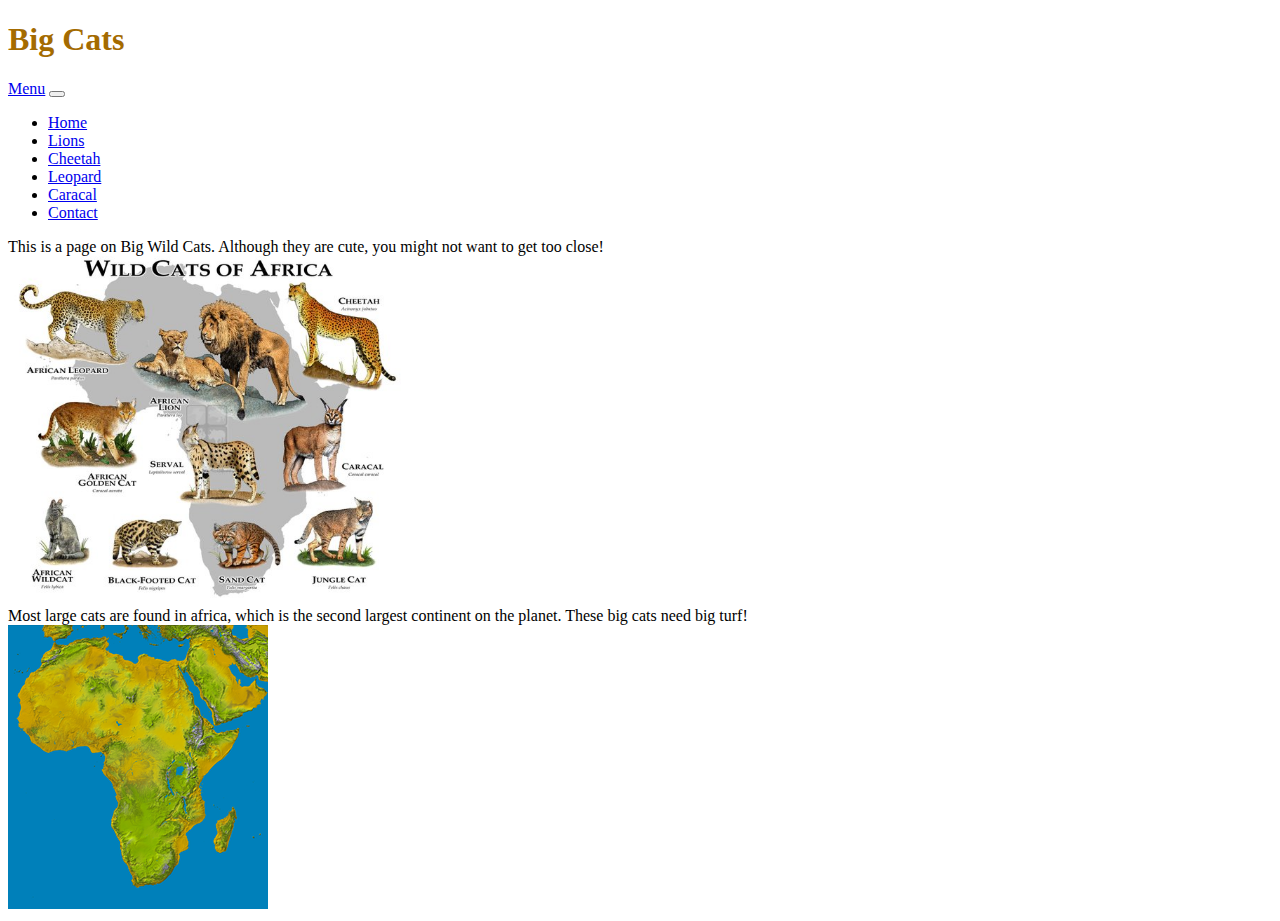
<file: index.html>
<!DOCTYPE html>
<html>
  <head>
    <meta charset="UTF-8" />
    <meta name="viewport" content="width=device-width, initial-scale=1.0" />
    <title>Big Cats</title>
    <link rel="stylesheet" href="styles.css"/>
    <!-- CSS only -->
    <link
      href="https://cdn.jsdelivr.net/npm/bootstrap@5.2.3/dist/css/bootstrap.min.css"
      rel="stylesheet"
      integrity="sha384-rbsA2VBKQhggwzxH7pPCaAqO46MgnOM80zW1RWuH61DGLwZJEdK2Kadq2F9CUG65"
      crossorigin="anonymous"
    />
    <!-- JavaScript Bundle with Popper -->
    <script
      src="https://cdn.jsdelivr.net/npm/bootstrap@5.2.3/dist/js/bootstrap.bundle.min.js"
      integrity="sha384-kenU1KFdBIe4zVF0s0G1M5b4hcpxyD9F7jL+jjXkk+Q2h455rYXK/7HAuoJl+0I4"
      crossorigin="anonymous"
    ></script>
  </head>
  <body>
    <div class="container">
        <div class="row">
            <!--This is the Title -->
            <div class="text-center col-12">
                <h1 id="title" class="display-1">Big Cats</h1>
            </div>
            <!--This is the Nav Menu-->
            <nav class="navbar bg-light col-4">
            <div class="container-fluid ">
              <a class="navbar-brand" href="#">Menu</a>
              <button class="navbar-toggler" type="button" data-bs-toggle="collapse" data-bs-target="#navbarNav" aria-controls="navbarNav" aria-expanded="false" aria-label="Toggle navigation">
                <span class="navbar-toggler-icon"></span>
              </button>
              <div class="collapse navbar-collapse" id="navbarNav">
                <ul class="navbar-nav">
                  <li class="nav-item">
                    <a class="nav-link active" href="index.html">Home</a>
                  </li>
                  <li class="nav-item">
                    <a class="nav-link" href="lions.html">Lions</a>
                  </li>
                  <li class="nav-item">
                    <a class="nav-link" href="cheetah.html">Cheetah</a>
                  </li>
                  <li class="nav-item">
                    <a class="nav-link" href="leopard.html">Leopard</a>
                  </li>
                  <li class="nav-item">
                    <a class="nav-link" href="caracal.html">Caracal</a>
                  </li>
                  <li class="nav-item">
                    <a class="nav-link" href="contact.html">Contact</a>
                  </li>
                </ul>
              </div>
            </div>
            </nav>
            <!--This is the pages content-->
            <div class="col-12 text-center display-5">
               <div>This is a page on Big Wild Cats.  Although they are cute, you might not want to get too close!</div> 
            </div>
            <div class="text-center mt-5">
              <img src="images/bigcats.jpg" alt="picture of big cats">
            </div>
            <div>
              <div class="display-5 text-center">Most large cats are found in africa, which is the second largest continent on the planet.  
                These big cats need big turf!
              </div>
            </div>
            <div class="text-center mt-3">
              <img src="images/africa.png" alt="image of africa">
            </div>
        </div>
    </div>
    
  </body>
</html>
</file>
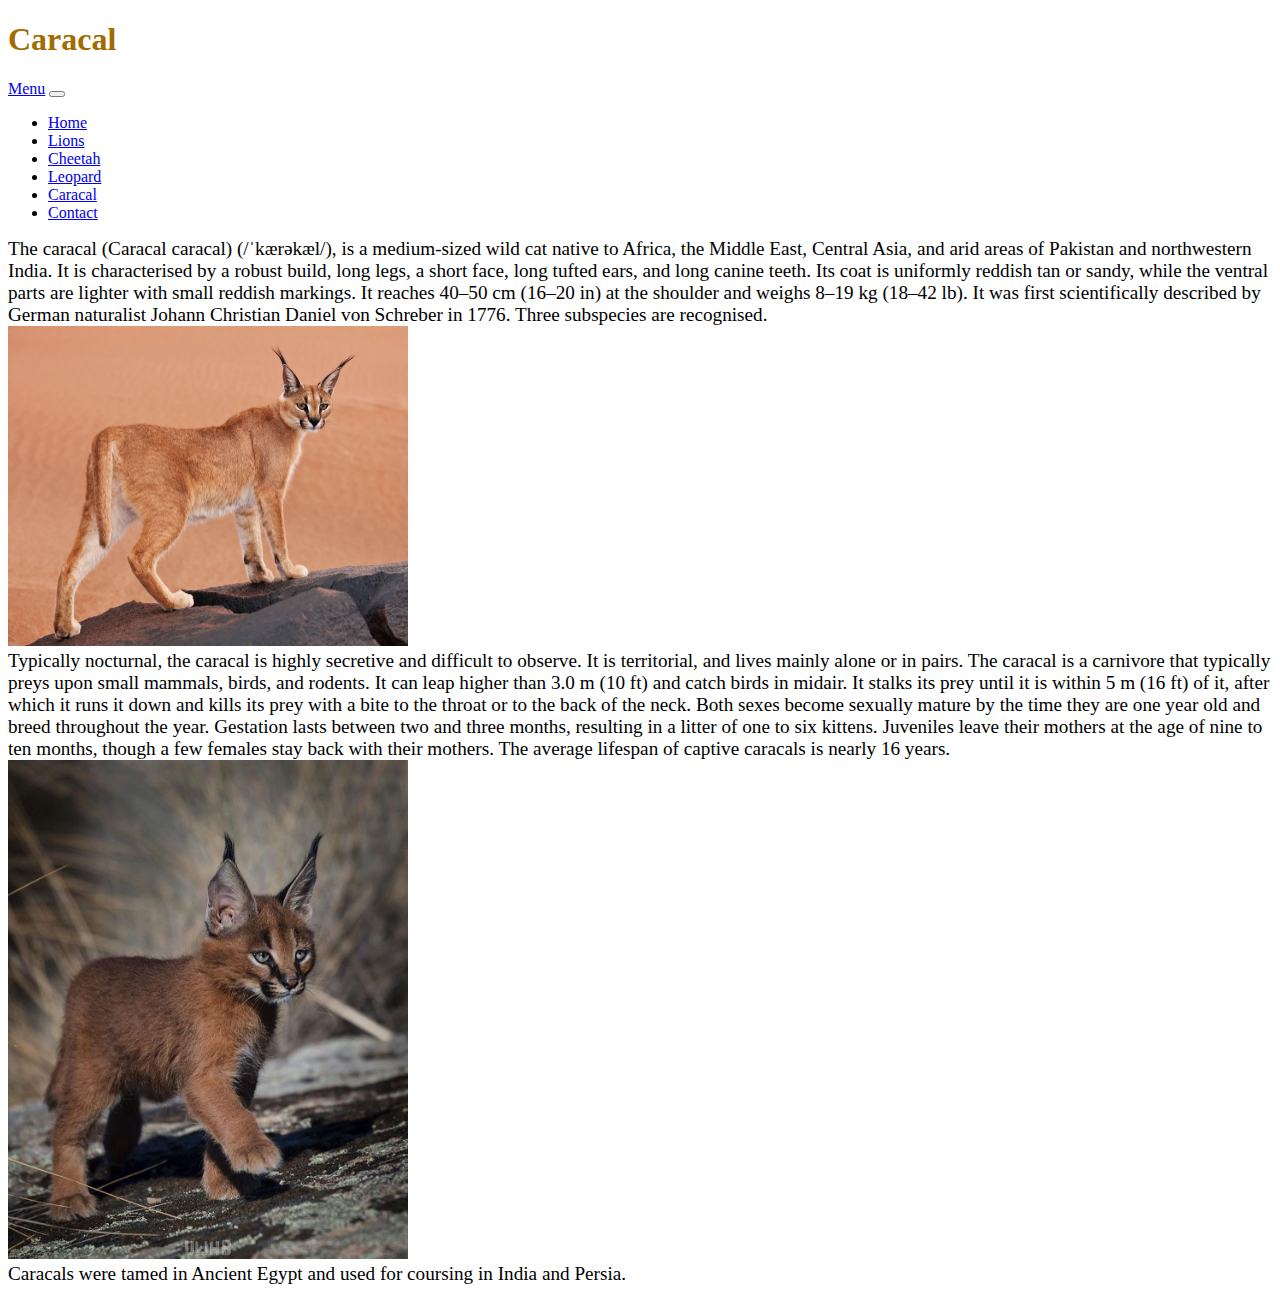
<file: caracal.html>
<!DOCTYPE html>
<html>
  <head>
    <meta charset="UTF-8" />
    <meta name="viewport" content="width=device-width, initial-scale=1.0" />
    <title>Big Cats</title>
    <link rel="stylesheet" href="styles.css" />
    <!-- CSS only -->
    <link
      href="https://cdn.jsdelivr.net/npm/bootstrap@5.2.3/dist/css/bootstrap.min.css"
      rel="stylesheet"
      integrity="sha384-rbsA2VBKQhggwzxH7pPCaAqO46MgnOM80zW1RWuH61DGLwZJEdK2Kadq2F9CUG65"
      crossorigin="anonymous"
    />
    <!-- JavaScript Bundle with Popper -->
    <script
      src="https://cdn.jsdelivr.net/npm/bootstrap@5.2.3/dist/js/bootstrap.bundle.min.js"
      integrity="sha384-kenU1KFdBIe4zVF0s0G1M5b4hcpxyD9F7jL+jjXkk+Q2h455rYXK/7HAuoJl+0I4"
      crossorigin="anonymous"
    ></script>
  </head>
  <body>
    <div class="container">
      <div class="row">
        <!--This is the Title -->
        <div class="text-center col-12">
          <h1 id="title" class="display-1">Caracal</h1>
        </div>
        <!--This is the Nav Menu-->
        <nav class="navbar bg-light col-4">
          <div class="container-fluid">
            <a class="navbar-brand" href="#">Menu</a>
            <button
              class="navbar-toggler"
              type="button"
              data-bs-toggle="collapse"
              data-bs-target="#navbarNav"
              aria-controls="navbarNav"
              aria-expanded="false"
              aria-label="Toggle navigation"
            >
              <span class="navbar-toggler-icon"></span>
            </button>
            <div class="collapse navbar-collapse" id="navbarNav">
              <ul class="navbar-nav">
                <li class="nav-item">
                  <a
                    class="nav-link active"
                    aria-current="page"
                    href="index.html"
                    >Home</a
                  >
                </li>
                <li class="nav-item">
                  <a class="nav-link" href="lions.html">Lions</a>
                </li>
                <li class="nav-item">
                  <a class="nav-link" href="cheetah.html">Cheetah</a>
                </li>
                <li class="nav-item">
                  <a class="nav-link" href="leopard.html">Leopard</a>
                </li>
                <li class="nav-item">
                  <a class="nav-link" href="caracal.html">Caracal</a>
                </li>
                <li class="nav-item">
                  <a class="nav-link" href="contact.html">Contact</a>
                </li>
              </ul>
            </div>
          </div>
        </nav>
        <!--This is the pages content-->
        <div class="col-12">
          <div class="mb-2 text">
            The caracal (Caracal caracal) (/ˈkærəkæl/), is a medium-sized wild
            cat native to Africa, the Middle East, Central Asia, and arid areas
            of Pakistan and northwestern India. It is characterised by a robust
            build, long legs, a short face, long tufted ears, and long canine
            teeth. Its coat is uniformly reddish tan or sandy, while the ventral
            parts are lighter with small reddish markings. It reaches 40–50 cm
            (16–20 in) at the shoulder and weighs 8–19 kg (18–42 lb). It was
            first scientifically described by German naturalist Johann Christian
            Daniel von Schreber in 1776. Three subspecies are recognised.
          </div>
          <div class="text-center">
            <img src="images/caracalOne.webp" alt="picture of caracal" />
          </div>
          <div class="mb-5 mt-5 text">
            Typically nocturnal, the caracal is highly secretive and difficult
            to observe. It is territorial, and lives mainly alone or in pairs.
            The caracal is a carnivore that typically preys upon small mammals,
            birds, and rodents. It can leap higher than 3.0 m (10 ft) and catch
            birds in midair. It stalks its prey until it is within 5 m (16 ft)
            of it, after which it runs it down and kills its prey with a bite to
            the throat or to the back of the neck. Both sexes become sexually
            mature by the time they are one year old and breed throughout the
            year. Gestation lasts between two and three months, resulting in a
            litter of one to six kittens. Juveniles leave their mothers at the
            age of nine to ten months, though a few females stay back with their
            mothers. The average lifespan of captive caracals is nearly 16
            years.
          </div>
          <div class="text-center">
            <img src="images/caracalTwo.png" alt="image of baby caracal" />
          </div>
          <div class="mb-5 mt-5 text">
            Caracals were tamed in Ancient Egypt and used for coursing in India and Persia.
        </div>
      </div>
    </div>
  </body>
</html>
</file>
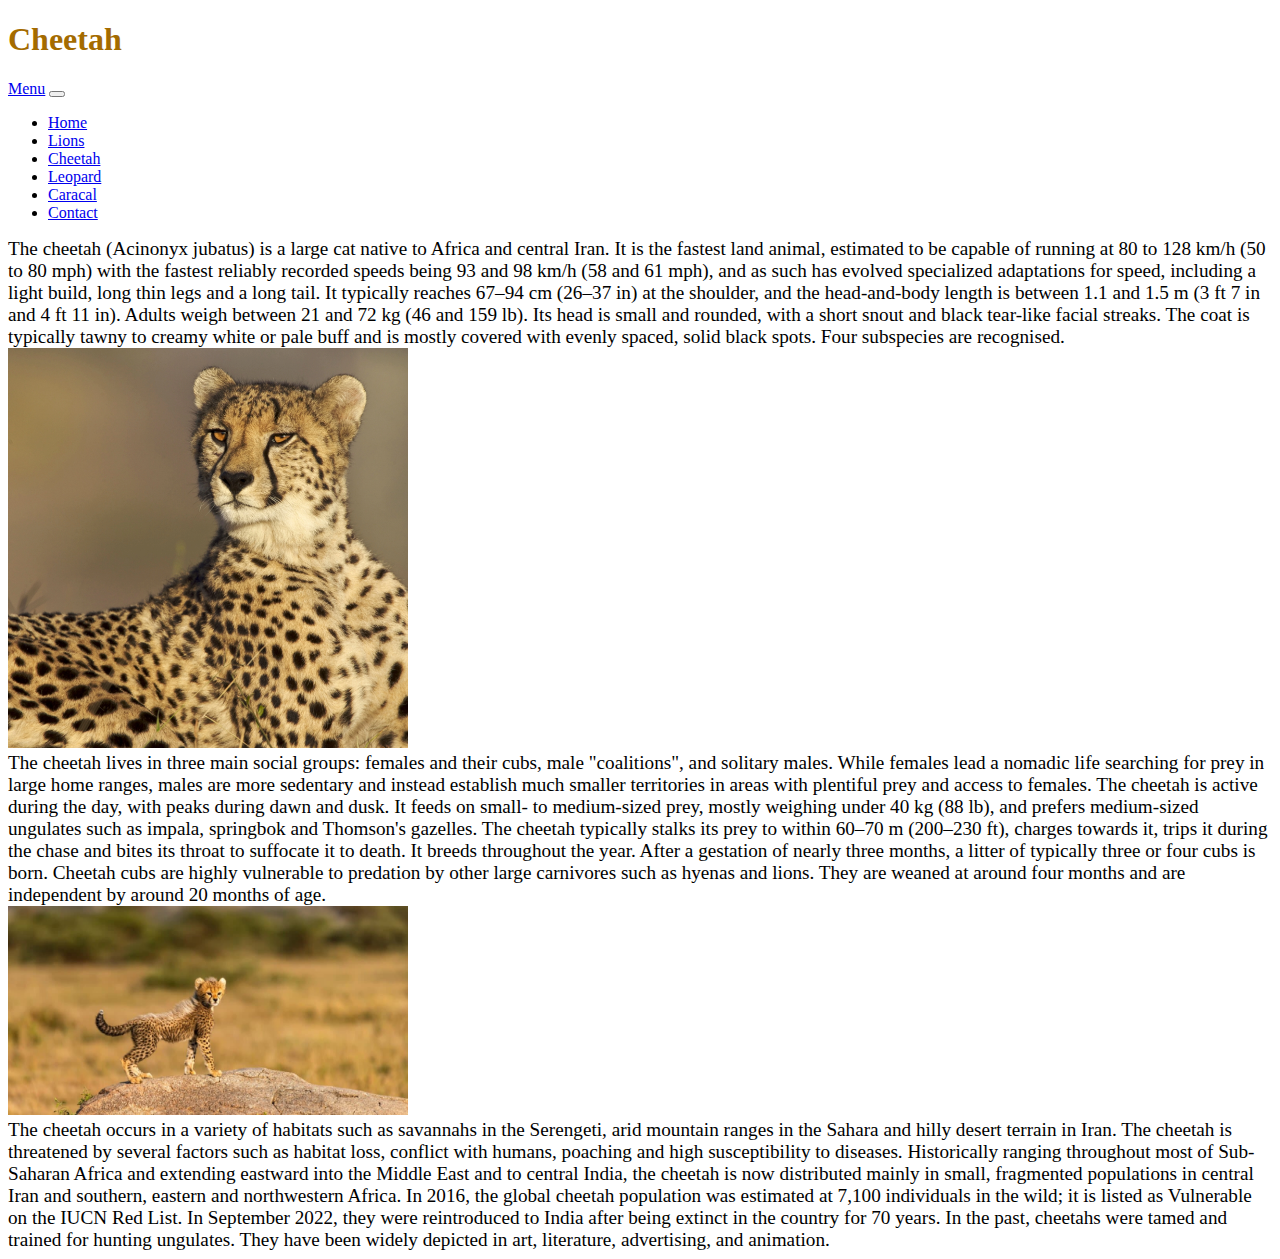
<file: cheetah.html>
<!DOCTYPE html>
<html>
  <head>
    <meta charset="UTF-8" />
    <meta name="viewport" content="width=device-width, initial-scale=1.0" />
    <title>Big Cats</title>
    <link rel="stylesheet" href="styles.css" />
    <!-- CSS only -->
    <link
      href="https://cdn.jsdelivr.net/npm/bootstrap@5.2.3/dist/css/bootstrap.min.css"
      rel="stylesheet"
      integrity="sha384-rbsA2VBKQhggwzxH7pPCaAqO46MgnOM80zW1RWuH61DGLwZJEdK2Kadq2F9CUG65"
      crossorigin="anonymous"
    />
    <!-- JavaScript Bundle with Popper -->
    <script
      src="https://cdn.jsdelivr.net/npm/bootstrap@5.2.3/dist/js/bootstrap.bundle.min.js"
      integrity="sha384-kenU1KFdBIe4zVF0s0G1M5b4hcpxyD9F7jL+jjXkk+Q2h455rYXK/7HAuoJl+0I4"
      crossorigin="anonymous"
    ></script>
  </head>
  <body>
    <div class="container">
      <div class="row">
        <!--This is the Title -->
        <div class="text-center col-12">
          <h1 id="title" class="display-1">Cheetah</h1>
        </div>
        <!--This is the Nav Menu-->
        <nav class="navbar bg-light col-4">
          <div class="container-fluid">
            <a class="navbar-brand" href="#">Menu</a>
            <button
              class="navbar-toggler"
              type="button"
              data-bs-toggle="collapse"
              data-bs-target="#navbarNav"
              aria-controls="navbarNav"
              aria-expanded="false"
              aria-label="Toggle navigation"
            >
              <span class="navbar-toggler-icon"></span>
            </button>
            <div class="collapse navbar-collapse" id="navbarNav">
              <ul class="navbar-nav">
                <li class="nav-item">
                  <a
                    class="nav-link active"
                    aria-current="page"
                    href="index.html"
                    >Home</a
                  >
                </li>
                <li class="nav-item">
                  <a class="nav-link" href="lions.html">Lions</a>
                </li>
                <li class="nav-item">
                  <a class="nav-link" href="cheetah.html">Cheetah</a>
                </li>
                <li class="nav-item">
                  <a class="nav-link" href="leopard.html">Leopard</a>
                </li>
                <li class="nav-item">
                  <a class="nav-link" href="caracal.html">Caracal</a>
                </li>
                <li class="nav-item">
                  <a class="nav-link" href="contact.html">Contact</a>
                </li>
              </ul>
            </div>
          </div>
        </nav>
        <!--This is the pages content-->
        <div class="col-12">
          <div class="mb-2 text">
            The cheetah (Acinonyx jubatus) is a large cat native to Africa and
            central Iran. It is the fastest land animal, estimated to be capable
            of running at 80 to 128 km/h (50 to 80 mph) with the fastest
            reliably recorded speeds being 93 and 98 km/h (58 and 61 mph), and
            as such has evolved specialized adaptations for speed, including a
            light build, long thin legs and a long tail. It typically reaches
            67–94 cm (26–37 in) at the shoulder, and the head-and-body length is
            between 1.1 and 1.5 m (3 ft 7 in and 4 ft 11 in). Adults weigh
            between 21 and 72 kg (46 and 159 lb). Its head is small and rounded,
            with a short snout and black tear-like facial streaks. The coat is
            typically tawny to creamy white or pale buff and is mostly covered
            with evenly spaced, solid black spots. Four subspecies are
            recognised.
          </div>
          <div class="text-center">
            <img src="images/cheetahOne.webp" alt="picture of cheetah" />
          </div>
          <div class="mb-5 mt-5 text">
            The cheetah lives in three main social groups: females and their
            cubs, male "coalitions", and solitary males. While females lead a
            nomadic life searching for prey in large home ranges, males are more
            sedentary and instead establish much smaller territories in areas
            with plentiful prey and access to females. The cheetah is active
            during the day, with peaks during dawn and dusk. It feeds on small-
            to medium-sized prey, mostly weighing under 40 kg (88 lb), and
            prefers medium-sized ungulates such as impala, springbok and
            Thomson's gazelles. The cheetah typically stalks its prey to within
            60–70 m (200–230 ft), charges towards it, trips it during the chase
            and bites its throat to suffocate it to death. It breeds throughout
            the year. After a gestation of nearly three months, a litter of
            typically three or four cubs is born. Cheetah cubs are highly
            vulnerable to predation by other large carnivores such as hyenas and
            lions. They are weaned at around four months and are independent by
            around 20 months of age.
          </div>
          <div class="text-center">
            <img src="images/cheetahTwo.jpg" alt="image of baby cheetah" />
          </div>
          <div class="mb-5 mt-5 text">
            The cheetah occurs in a variety of habitats such as savannahs in the
            Serengeti, arid mountain ranges in the Sahara and hilly desert
            terrain in Iran. The cheetah is threatened by several factors such
            as habitat loss, conflict with humans, poaching and high
            susceptibility to diseases. Historically ranging throughout most of
            Sub-Saharan Africa and extending eastward into the Middle East and
            to central India, the cheetah is now distributed mainly in small,
            fragmented populations in central Iran and southern, eastern and
            northwestern Africa. In 2016, the global cheetah population was
            estimated at 7,100 individuals in the wild; it is listed as
            Vulnerable on the IUCN Red List. In September 2022, they were
            reintroduced to India after being extinct in the country for 70
            years. In the past, cheetahs were tamed and trained for hunting
            ungulates. They have been widely depicted in art, literature,
            advertising, and animation.
          </div>
        </div>
      </div>
    </div>
  </body>
</html>
</file>
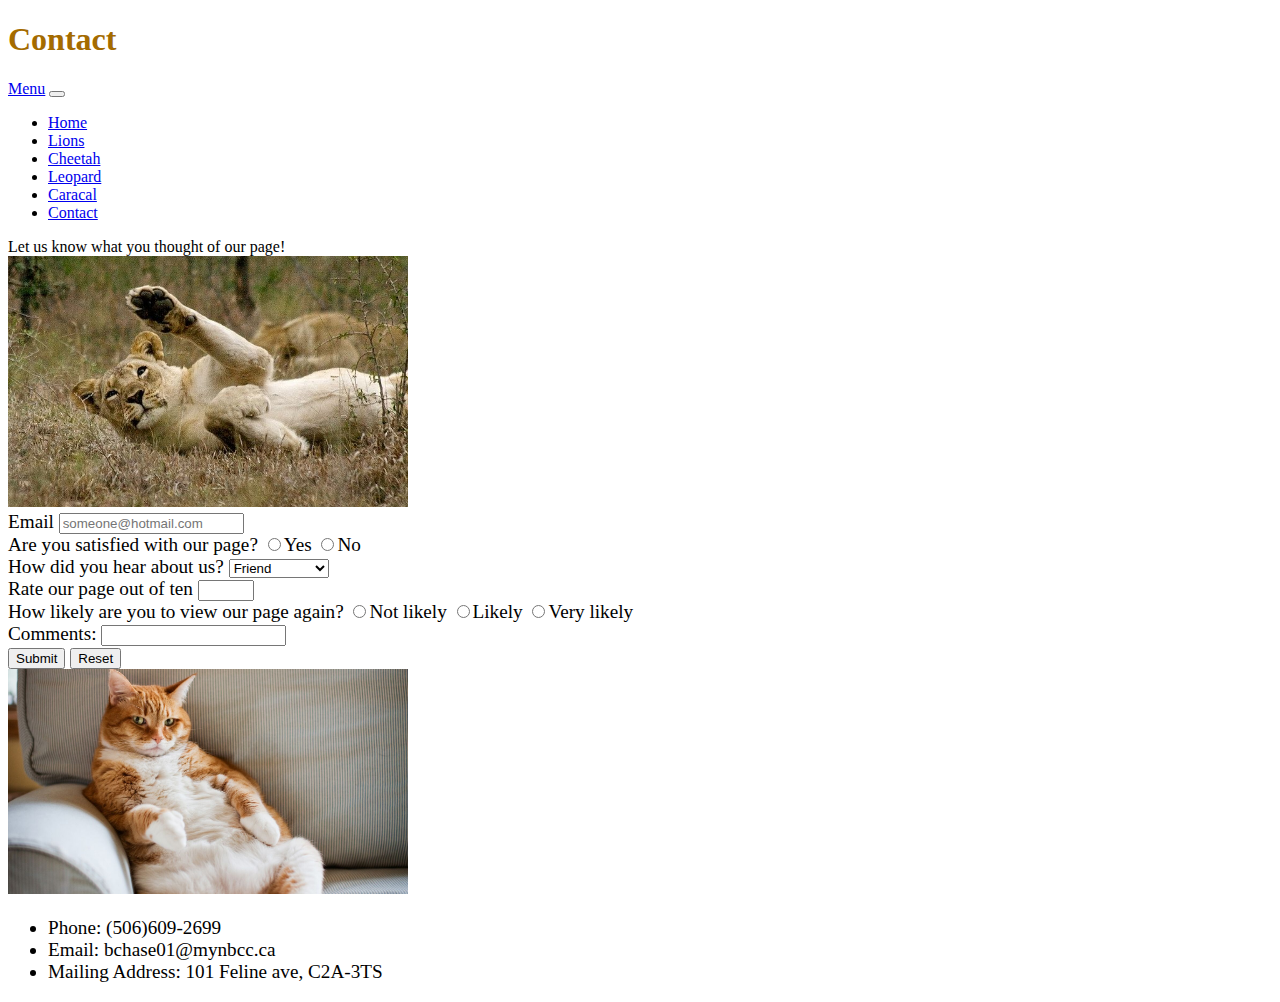
<file: contact.html>
<!DOCTYPE html>
<html>
  <head>
    <meta charset="UTF-8" />
    <meta name="viewport" content="width=device-width, initial-scale=1.0" />
    <title>Big Cats</title>
    <link rel="stylesheet" href="styles.css"/>
    <!-- CSS only -->
    <link
      href="https://cdn.jsdelivr.net/npm/bootstrap@5.2.3/dist/css/bootstrap.min.css"
      rel="stylesheet"
      integrity="sha384-rbsA2VBKQhggwzxH7pPCaAqO46MgnOM80zW1RWuH61DGLwZJEdK2Kadq2F9CUG65"
      crossorigin="anonymous"
    />
    <!-- JavaScript Bundle with Popper -->
    <script
      src="https://cdn.jsdelivr.net/npm/bootstrap@5.2.3/dist/js/bootstrap.bundle.min.js"
      integrity="sha384-kenU1KFdBIe4zVF0s0G1M5b4hcpxyD9F7jL+jjXkk+Q2h455rYXK/7HAuoJl+0I4"
      crossorigin="anonymous"
    ></script>
  </head>
  <body>
    <div class="container">
        <div class="row">
            <!--This is the Title -->
            <div class="text-center col-12">
                <h1 id="title" class="display-1">Contact</h1>
            </div>
            <!--This is the Nav Menu-->
            <nav class="navbar bg-light col-4">
            <div class="container-fluid ">
              <a class="navbar-brand" href="#">Menu</a>
              <button class="navbar-toggler" type="button" data-bs-toggle="collapse" data-bs-target="#navbarNav" aria-controls="navbarNav" aria-expanded="false" aria-label="Toggle navigation">
                <span class="navbar-toggler-icon"></span>
              </button>
              <div class="collapse navbar-collapse" id="navbarNav">
                <ul class="navbar-nav">
                  <li class="nav-item">
                    <a class="nav-link active" aria-current="page" href="index.html">Home</a>
                  </li>
                  <li class="nav-item">
                    <a class="nav-link" href="lions.html">Lions</a>
                  </li>
                  <li class="nav-item">
                    <a class="nav-link" href="cheetah.html">Cheetah</a>
                  </li>
                  <li class="nav-item">
                    <a class="nav-link" href="leopard.html">Leopard</a>
                  </li>
                  <li class="nav-item">
                    <a class="nav-link" href="caracal.html">Caracal</a>
                  </li>
                  <li class="nav-item">
                    <a class="nav-link" href="contact.html">Contact</a>
                  </li>
                </ul>
              </div>
            </div>
            </nav>
            <!--This is the pages content-->
            <div class="text-center display-5">
              <div>Let us know what you thought of our page!</div>
            </div>
            <div class="text-center mt-3">
              <img src="images/contactTwo.jpg" alt="lion waving">
            </div>
            <!--This is the form-->
            <div class="mt-2 mb-2 text-center border text bg-secondary ">
              <form>
                <div>
                 Email
                 <input type="email" placeholder="someone@hotmail.com" name="Email" id="email">
                </div>
                 <div>
                 Are you satisfied with our page?
                 <input type="radio" value="satisfied" name="customerSatisfaction" ><label>Yes</label>
                 <input type="radio" value="notSatisfied" name="customerSatisfaction"><label>No</label>
                </div> 
                <div>
                 How did you hear about us?
                 <select id="aboutus">
                     <option value="Friend">Friend</option>
                     <option value="Colleague">Colleague</option>
                     <option value="Family">Family</option>
                     <option value="Ad">Advertisment</option>
                     <option value="Other">Other</option>
                 </select>
                </div>
                <div>
                 Rate our page out of ten
                 <input type="number" value="rateService" min="1" max="10" id="rate">
                </div>
                <div>
                 How likely are you to view our page again?
                 <input type="radio" name="likely"><label>Not likely</label>
                 <input type="radio" name="likely"><label>Likely</label>
                 <input type="radio" name="likely"><label>Very likely</label>
                </div>
                <div>
                 Comments:
                 <input type="text" name="Comments" id="comments">
                </div>
                <div>
                 <button type="submit">Submit</button>
                 <button type="reset">Reset</button>
                </div>
             </form>
            </div>
            <!--This is the contact info-->
            <div class="text-center">
              <img src="images/contactOne.jpg" alt="picture of a fat cat">
            </div>
            <div class="text">
              <ul>
                <li>Phone: (506)609-2699</li>
                <li>Email: bchase01@mynbcc.ca</li>
                <li>Mailing Address: 101 Feline ave, C2A-3TS</li>
              </ul>
            </div>
        </div>
    </div>
    
  </body>
</html>
</file>
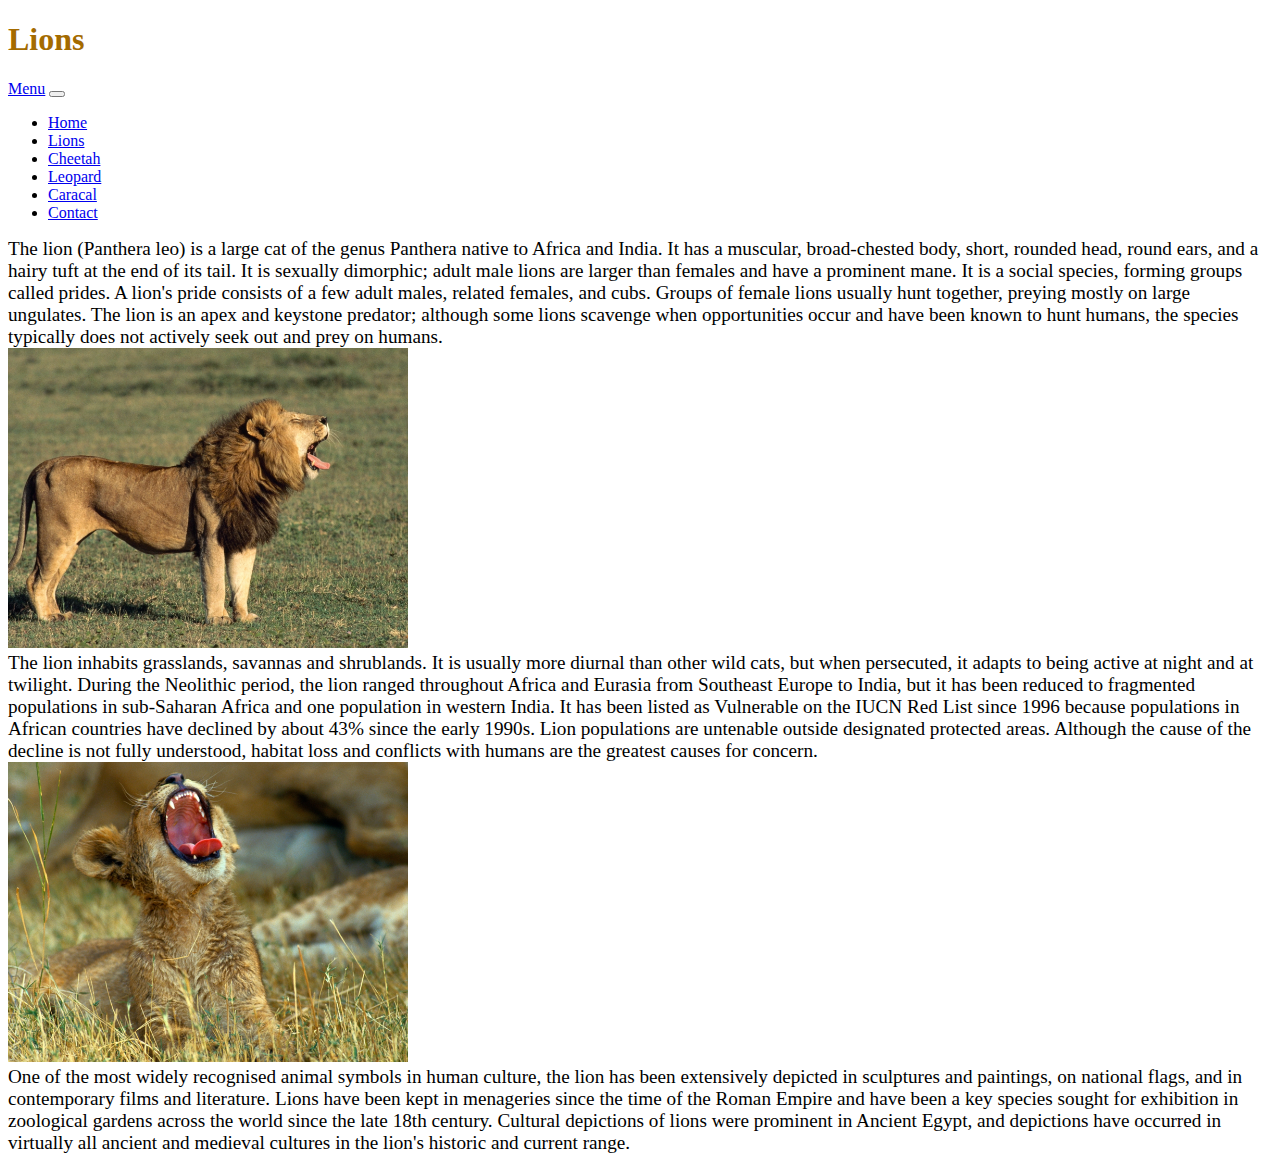
<file: lions.html>
<!DOCTYPE html>
<html>
  <head>
    <meta charset="UTF-8" />
    <meta name="viewport" content="width=device-width, initial-scale=1.0" />
    <title>Big Cats</title>
    <link rel="stylesheet" href="styles.css" />
    <!-- CSS only -->
    <link
      href="https://cdn.jsdelivr.net/npm/bootstrap@5.2.3/dist/css/bootstrap.min.css"
      rel="stylesheet"
      integrity="sha384-rbsA2VBKQhggwzxH7pPCaAqO46MgnOM80zW1RWuH61DGLwZJEdK2Kadq2F9CUG65"
      crossorigin="anonymous"
    />
    <!-- JavaScript Bundle with Popper -->
    <script
      src="https://cdn.jsdelivr.net/npm/bootstrap@5.2.3/dist/js/bootstrap.bundle.min.js"
      integrity="sha384-kenU1KFdBIe4zVF0s0G1M5b4hcpxyD9F7jL+jjXkk+Q2h455rYXK/7HAuoJl+0I4"
      crossorigin="anonymous"
    ></script>
  </head>
  <body>
    <div class="container">
      <div class="row">
        <!--This is the Title -->
        <div class="text-center col-12">
          <h1 id="title" class="display-1">Lions</h1>
        </div>
        <!--This is the Nav Menu-->
        <nav class="navbar bg-light col-4">
          <div class="container-fluid">
            <a class="navbar-brand" href="#">Menu</a>
            <button
              class="navbar-toggler"
              type="button"
              data-bs-toggle="collapse"
              data-bs-target="#navbarNav"
              aria-controls="navbarNav"
              aria-expanded="false"
              aria-label="Toggle navigation"
            >
              <span class="navbar-toggler-icon"></span>
            </button>
            <div class="collapse navbar-collapse" id="navbarNav">
              <ul class="navbar-nav">
                <li class="nav-item">
                  <a
                    class="nav-link active"
                    aria-current="page"
                    href="index.html"
                    >Home</a
                  >
                </li>
                <li class="nav-item">
                  <a class="nav-link" href="lions.html">Lions</a>
                </li>
                <li class="nav-item">
                  <a class="nav-link" href="cheetah.html">Cheetah</a>
                </li>
                <li class="nav-item">
                  <a class="nav-link" href="leopard.html">Leopard</a>
                </li>
                <li class="nav-item">
                  <a class="nav-link" href="caracal.html">Caracal</a>
                </li>
                <li class="nav-item">
                  <a class="nav-link" href="contact.html">Contact</a>
                </li>
              </ul>
            </div>
          </div>
        </nav>
        <!--This is the pages content-->
        <div class="col-12">
          <div class="mb-5 text">
            The lion (Panthera leo) is a large cat of the genus Panthera native
            to Africa and India. It has a muscular, broad-chested body, short,
            rounded head, round ears, and a hairy tuft at the end of its tail.
            It is sexually dimorphic; adult male lions are larger than females
            and have a prominent mane. It is a social species, forming groups
            called prides. A lion's pride consists of a few adult males, related
            females, and cubs. Groups of female lions usually hunt together,
            preying mostly on large ungulates. The lion is an apex and keystone
            predator; although some lions scavenge when opportunities occur and
            have been known to hunt humans, the species typically does not
            actively seek out and prey on humans.
          </div>
          <div class="text-center">
            <img src="images/lionOne.webp" alt="picture of lion">
          </div>
          <div class="mb-5 mt-5 text">
            The lion inhabits grasslands, savannas and shrublands. It is usually
            more diurnal than other wild cats, but when persecuted, it adapts to
            being active at night and at twilight. During the Neolithic period,
            the lion ranged throughout Africa and Eurasia from Southeast Europe
            to India, but it has been reduced to fragmented populations in
            sub-Saharan Africa and one population in western India. It has been
            listed as Vulnerable on the IUCN Red List since 1996 because
            populations in African countries have declined by about 43% since
            the early 1990s. Lion populations are untenable outside designated
            protected areas. Although the cause of the decline is not fully
            understood, habitat loss and conflicts with humans are the greatest
            causes for concern.
          </div>
          <div class="text-center">
            <img src="images/lionTwo.webp" alt="image of baby lion">
          </div>
          <div class="mb-5 mt-5 text">
            One of the most widely recognised animal symbols in human culture,
            the lion has been extensively depicted in sculptures and paintings,
            on national flags, and in contemporary films and literature. Lions
            have been kept in menageries since the time of the Roman Empire and
            have been a key species sought for exhibition in zoological gardens
            across the world since the late 18th century. Cultural depictions of
            lions were prominent in Ancient Egypt, and depictions have occurred
            in virtually all ancient and medieval cultures in the lion's
            historic and current range.
          </div>
        </div>
      </div>
    </div>
  </body>
</html>
</file>
<file: styles.css>
#title {
    font-weight: bold;
    color: rgb(164, 107, 0);
}
img {
    max-width: 400px;
}


.text {
    font-size: 1.2rem;
}
</file>
